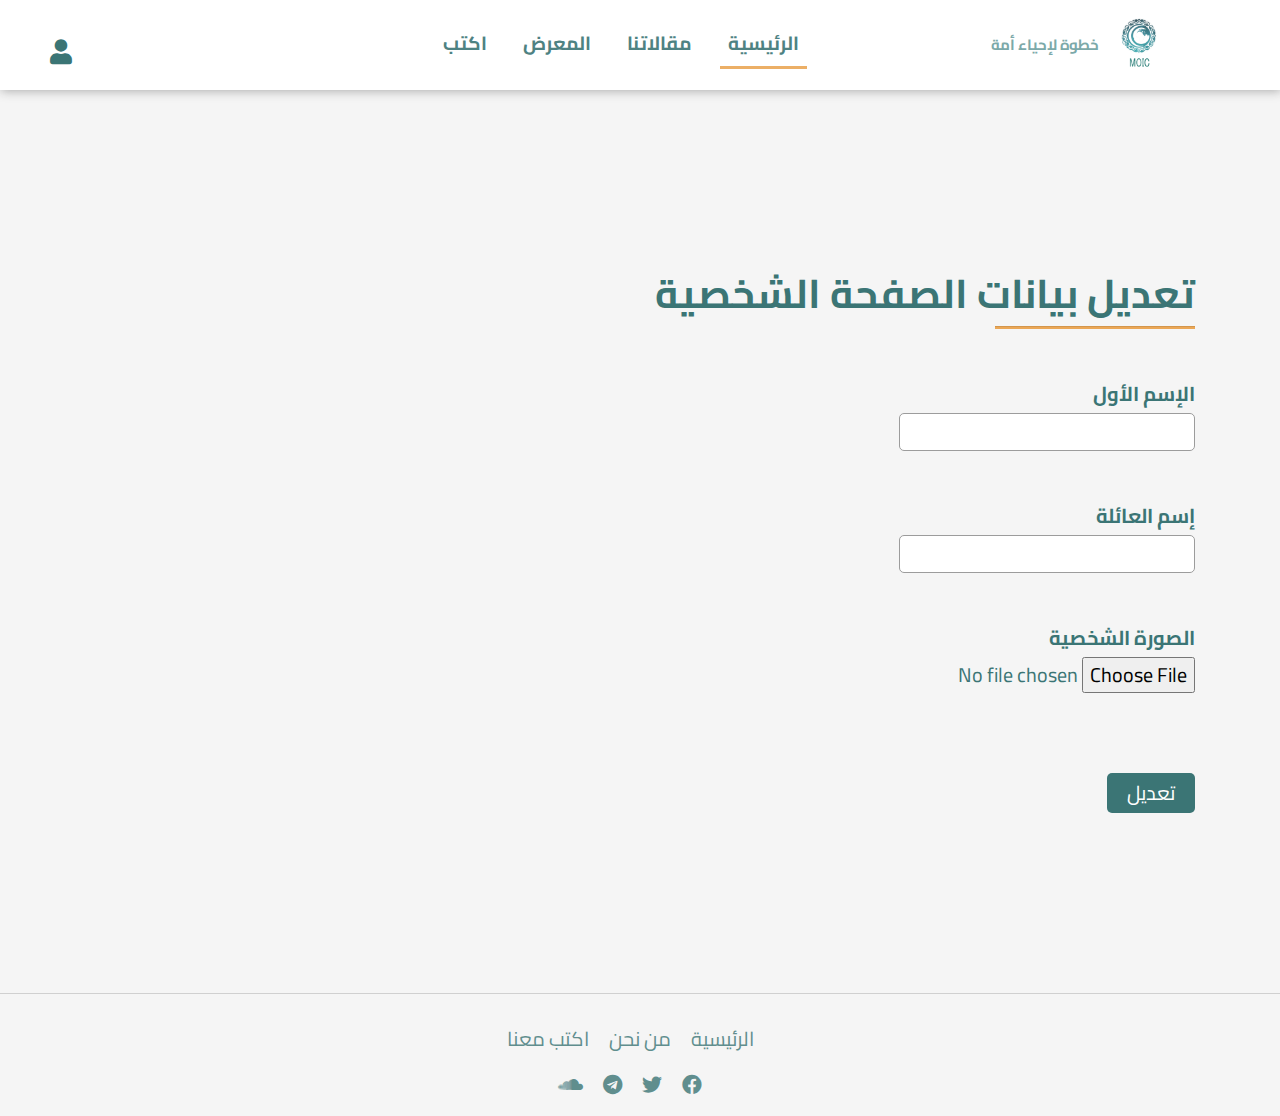
<file: edit-profile.html>
<!DOCTYPE html>
<html lang="en">

<head>
    <meta charset="UTF-8">
    <meta name="viewport" content="width=device-width, initial-scale=1.0">
    <meta name="discription" content="">
    <link rel="stylesheet" href="Css/Partials/navbar.css">
    <link rel="stylesheet" href="Css/Partials/general-styles.css">
    <link rel="stylesheet" href="Css/Partials/footer.css">
    <link rel="stylesheet" href="Css/all.min.css">
    <link rel="stylesheet" href="Css/Partials/bootstrap.min.css">
    <link rel="stylesheet" href="Css/form-style.css">
    <link rel="stylesheet" href="Css/edit-profile.css">
    <title>edit-profile</title>
</head>

<body>

    <!DOCTYPE html>
    <html lang="en">

    <head>
        <meta charset="UTF-8">
        <meta name="viewport" content="width=device-width, initial-scale=1.0">
        <meta name="discription" content="">
        <link href="Css/Partials/navbar.css" rel="stylesheet">
        <link href="Css/Partials/bootstrap.min.css" rel="stylesheet">
        <link href="Css/form-style.css" rel="stylesheet">
        <title> MOIC </title>
    </head>

    <body>
        <!--Start header-->
        <header class="home-header">
            <nav class="navbar navbar-expand-lg navbar-light" id="navbar">
                <div class="container">
                    <div class="logo-indentity">
                        <a class="navbar-brand text-center" href="index.html"><img src="Images/Logo.png" alt="Logo" />
                        </a>
                        <span class="tagline">خطوة لإحياء أمة</span>
                    </div>
                    <button class="navbar-toggler" type="button" data-toggle="collapse" data-target="#navbarNav"
                        aria-controls="navbarNav" aria-expanded="false" aria-label="Toggle navigation">
                        <span class="navbar-toggler-icon"></span>
                    </button>


                    <ul class="list-unstyled dropdown-list d-lg-none d-xs-block">

                    </ul>

                    <div class="collapse navbar-collapse text-center " id="navbarNav">
                        <ul class="navbar-nav d-flex">
                            <li class="nav-item section-elements ">
                                <a class="nav-link Home active-link " href="index.html">الرئيسية</a>
                            </li>

                            <li class="nav-item section-elements">
                                <a class="nav-link" href="articles.html">مقالاتنا</a>
                            </li>

                            <li class="nav-item publish section-elements">
                                <a class="nav-link" href="gallery.html">المعرض</a>
                            </li>

                            <li class="nav-item publish section-elements">
                                <a class="nav-link" href="write-article.html">اكتب</a>
                            </li>
                        </ul>


                        <!--an anonymous user (doesn't login or signup yet)-->
                        <ul class="list-unstyled utilties">
                            <li class="nav-item signup d-none">
                                <a class="nav-link" href="sign-up.html">إشتراك</a>
                            </li>
                            <!--if he is signed in-->
                            <li class="nav-item profile-icon d-lg-block d-none">
                                <i class="fas fa-user"></i>
                                <ul class="profile-dropdown-list inside-profile-dropdown-list list-unstyled d-none">
                                    <h2 class="user-name">نور</h2>
                                    <hr>
                                    <li><a href="profile.html">الصفحة الشخصية</a></li>
                                    <!--if he is an admin -->
                                    <li><a href="login.html">تسجيل خروج</a></li>
                                </ul>
                            </li>
                        </ul>
                        <!---->
                    </div>
                </div>
            </nav>
        </header>
        <!--End header-->
        <!--start form-->
        <section class="form text-right">
            <div class="container">
                <header class="write-header">
                    <h1>تعديل بيانات الصفحة الشخصية</h1>
                </header>
                <hr>
                <form action="profile.html" method="POST">
                    <fieldset>
                        <label for="first-name">الإسم الأول</label>
                        <input type="text" id="first-name" name="first-name">
                    </fieldset>
                    <fieldset>
                        <label for="last-name">إسم العائلة</label>
                        <input type="text" id="last-name" name="last-name">
                    </fieldset>
                    <fieldset>
                        <label for="personal-img">الصورة الشخصية</label>
                        <input type="file" id="personal-img">
                    </fieldset>
                    <button type="submit">تعديل</button>
                </form>
            </div>
        </section>

        <!--end form-->

        <!--Start Footer-->
        <footer>
            <div class="container">
                <div class="options">
                    <ul class="list-unstyled">
                        <li class="active"><a href="">الرئيسية</a></li>
                        <li><a href="WhoAreWe">من نحن</a></li>
                        <li><a href="">اكتب معنا</a></li>
                    </ul>
                </div>
                <div class="social-media">
                    <ul class="list-unstyled">
                        <li><a href=""><i class="fab fa-facebook"></i></a></li>
                        <li><a href=""><i class="fab fa-twitter"></i></a></li>
                        <li><a href=""><i class="fab fa-telegram"></i></a></li>
                        <li><a href=""><i class="fab fa-soundcloud"></i></a></li>
                    </ul>
                </div>
            </div>
        </footer>
        <!--End Footer-->

        <script src="JS/jquery-3.5.1.min.js"></script>
        <script src="JS/popper.min.js"></script>
        <script src="JS/bootstrap.min.js"></script>
        <script src="JS/general-options.js"></script>
    </body>

    </html>
</file>
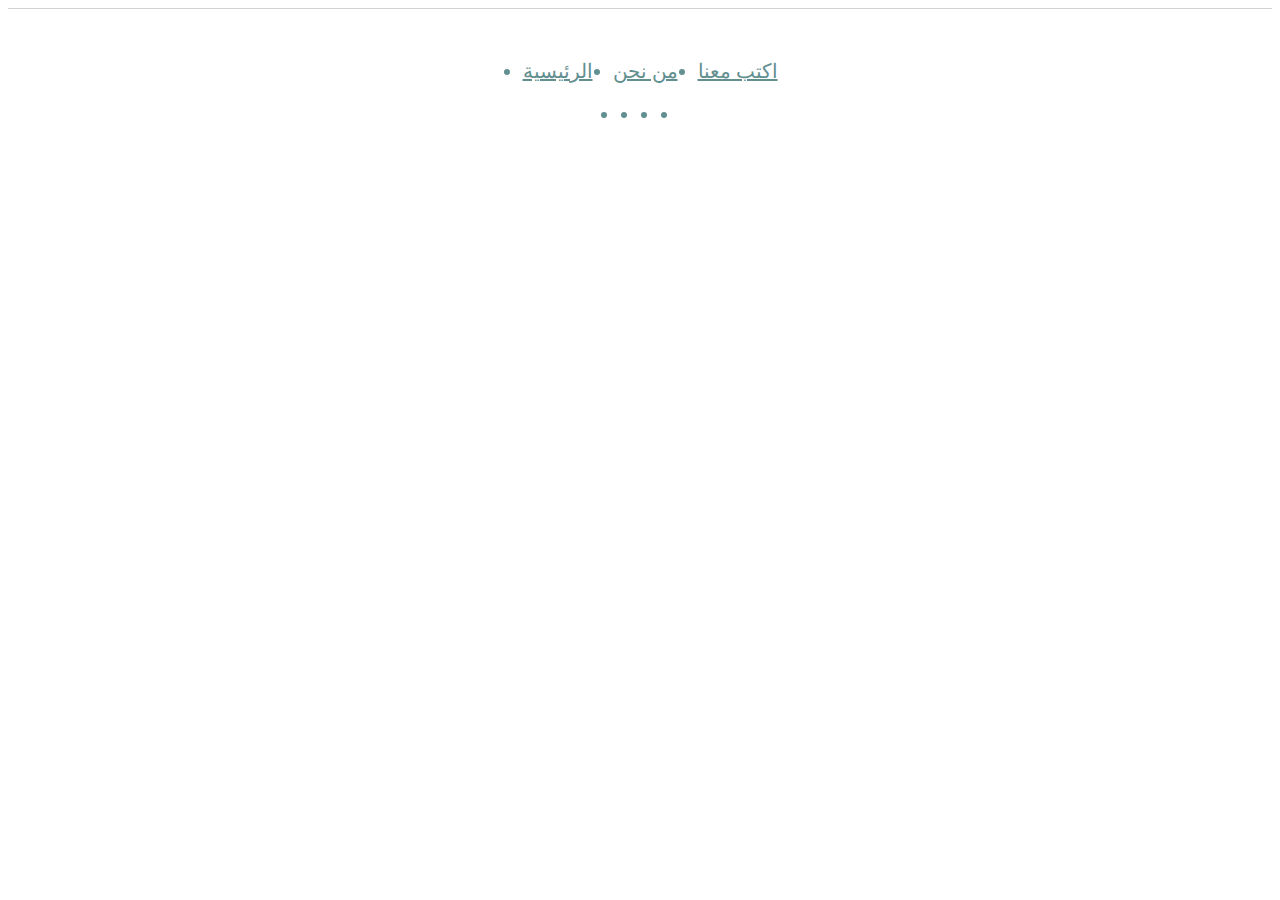
<file: footer.html>
<!DOCTYPE html>
<html lang="en">

<head>
    <meta charset="UTF-8">
    <meta name="viewport" content="width=device-width, initial-scale=1.0">
    <meta name="discription" content="">
    <link rel="stylesheet" href="Css/Partials/footer.css">
    <title>Document</title>
</head>

<body>

    <!--Start Footer-->
    <footer>
        <div class="container">
            <section class="options">
                <ul class="list-unstyled">
                    <li class="active"><a href="">الرئيسية</a></li>
                    <li><a href="WhoAreWe">من نحن</a></li>
                    <li><a href="">اكتب معنا</a></li>
                </ul>
            </section>
            <section class="social-media">
                <ul class="list-unstyled">
                    <li><a href=""><i class="fab fa-facebook"></i></a></li>
                    <li><a href=""><i class="fab fa-twitter"></i></a></li>
                    <li><a href=""><i class="fab fa-telegram"></i></a></li>
                    <li><a href=""><i class="fab fa-soundcloud"></i></a></li>
                </ul>
            </section>
        </div>
    </footer>
    <!--End Footer-->




    <script src="JS/jquery-3.5.1.min.js"></script>
    <script src="JS/popper.min.js"></script>
    <script src="JS/bootstrap.min.js"></script>
</body>

</html>
</file>
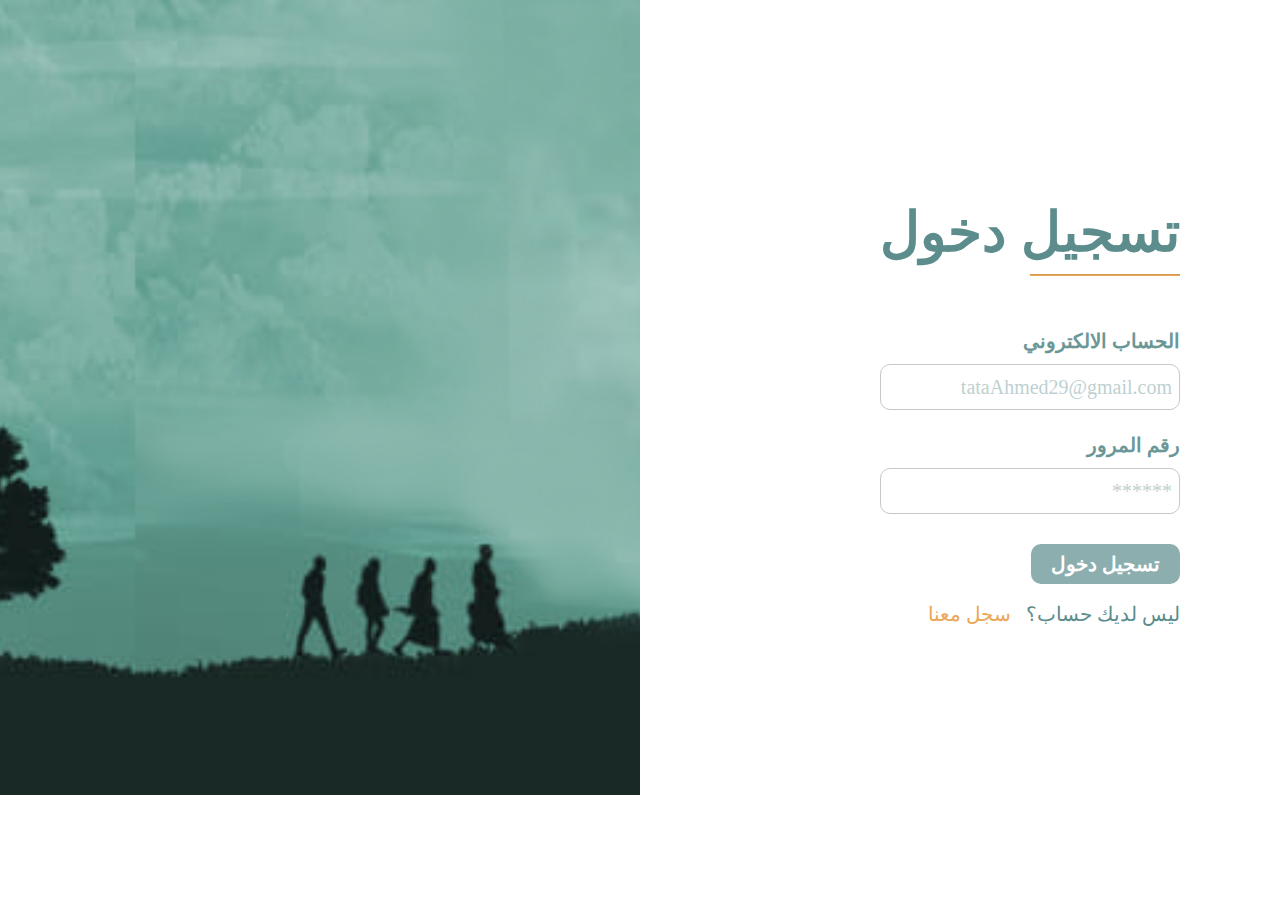
<file: login.html>
<!DOCTYPE html>
<html lang="en">

<head>
    <meta charset="UTF-8">
    <meta name="viewport" content="width=device-width, initial-scale=1.0">
    <meta name="discription" content="">

    <link rel="stylesheet" href="Css/Auth/auth.css">
    <link rel="stylesheet" href="Css/Partials/bootstrap.min.css">

    <title>Login</title>
</head>

<body>

    <div class="body-content">
        <div class="row">
            <div class="login-form form-container text-lg-right text-center col-lg-6 col-12">
                <div class="container">
                    <header>
                        <h1>تسجيل دخول</h1>
                    </header>
                    <hr>
                    <form action="home.html" method="POST">
                        <fieldset class="email-field input ">
                            <label for="email">الحساب الالكتروني</label>
                            <input type="email" id="email" name="email" placeholder="tataAhmed29@gmail.com" required>
                        </fieldset>

                        <fieldset class="password-field input">
                            <label for="password">رقم المرور</label>
                            <input type="password" id="password" name="password" placeholder="******" required>
                            <div class="password-message validation-message"></div>
                        </fieldset>

                        <button type="submit">تسجيل دخول</button>
                        <div class="after-form">
                            <p class="extra-option">ليس لديك حساب؟<a href="sign-up.html">سجل معنا</a></p>
                        </div>
                    </form>
                </div>
            </div>
            <div class="image-container col-6 d-none d-lg-block">
                <div class="image" style="background-image:url('Images/logo3.png')">
                </div>
            </div>
        </div>
    </div>

    <script src="JS/jquery-3.5.1.min.js"></script>
    <script src="JS/popper.min.js"></script>
    <script src="JS/bootstrap.min.js"></script>
    <script src="JS/validation.js"></script>

</body>

</html>
</file>
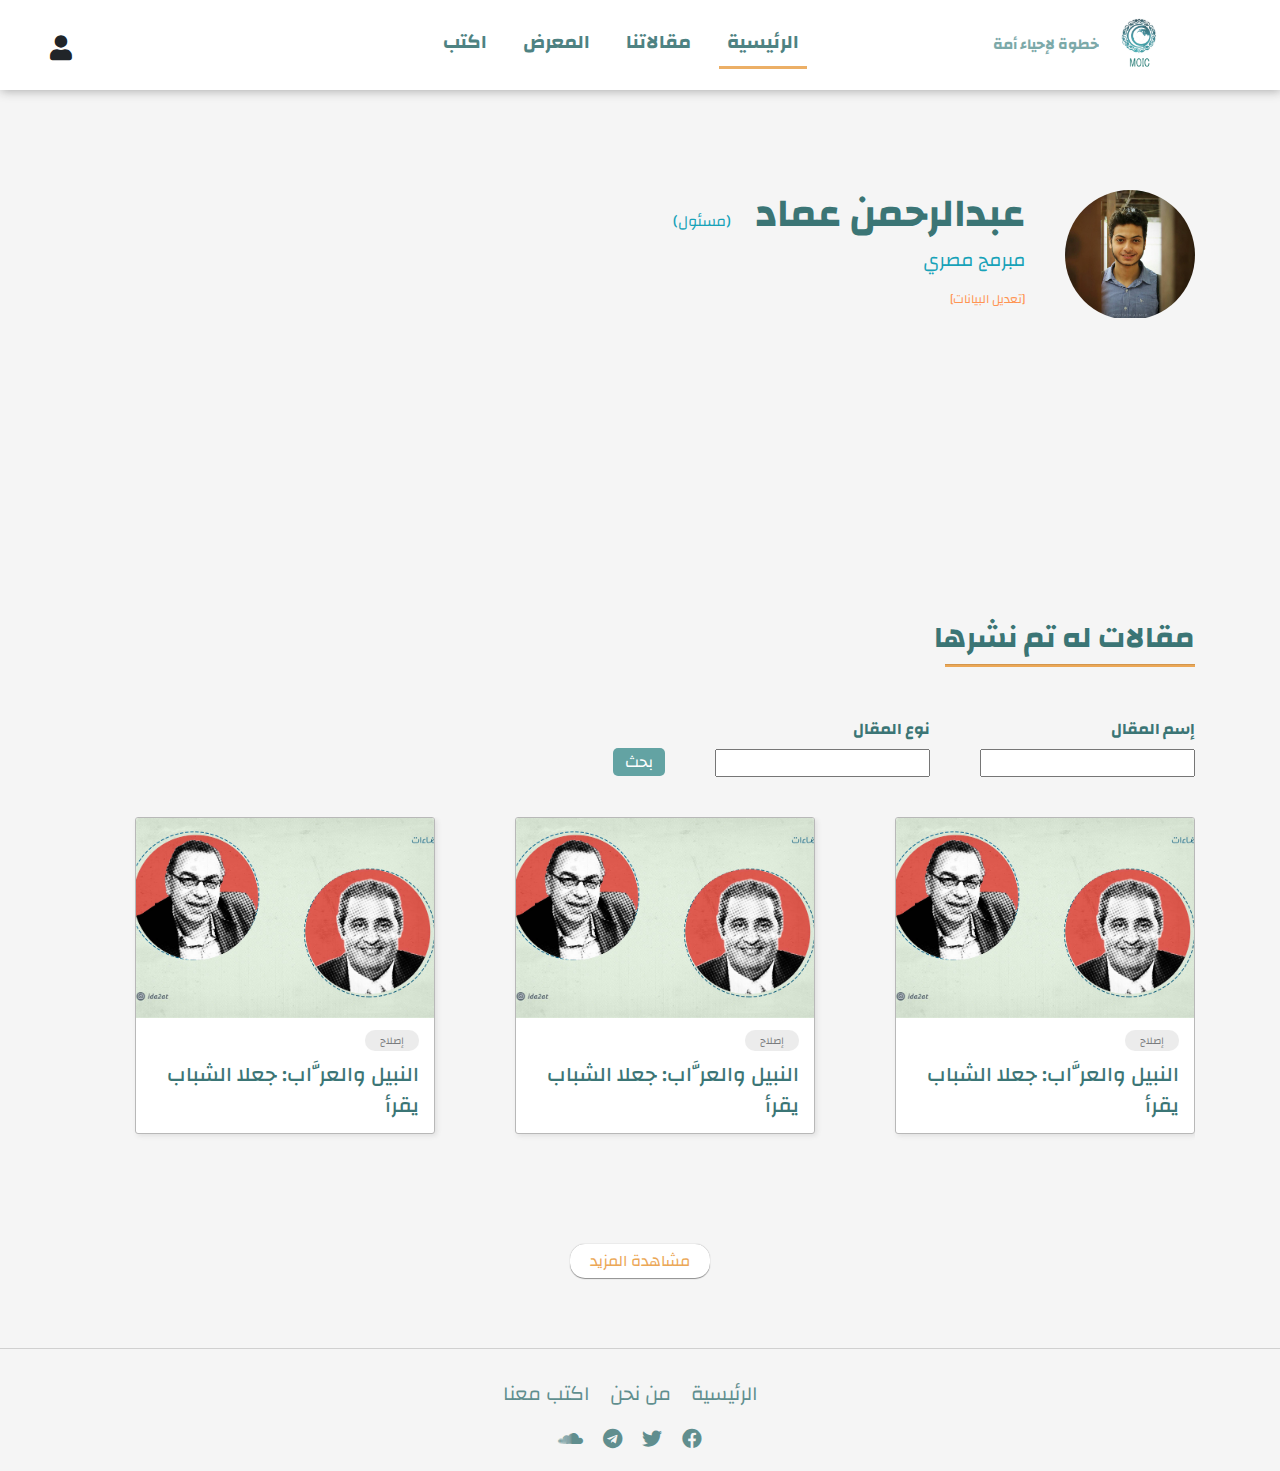
<file: profile.html>
<!DOCTYPE html>
<html lang="en">

<head>
    <meta charset="UTF-8">
    <meta name="viewport" content="width=device-width, initial-scale=1.0">
    <meta name="discription" content="">
    <link rel="stylesheet" href="Css/Partials/navbar.css">
    <link rel="stylesheet" href="Css/Partials/footer.css">
    <link rel="stylesheet" href="Css/Partials/general-styles.css">
    <link rel="stylesheet" href="Css/Partials/bootstrap.min.css">
    <link rel="stylesheet" href="Css/articles.css">
    <link rel="stylesheet" href="Css/profile.css">
    <link rel="stylesheet" href="Css/all.min.css">

    <title>profile</title>
</head>

<body>

    <!--Start header-->
    <header class="home-header">
        <nav class="navbar navbar-expand-lg navbar-light" id="navbar">
            <div class="container">
                <div class="logo-indentity">
                    <a class="navbar-brand text-center" href="index.html"><img src="Images/Logo.png" alt="Logo" />
                    </a>
                    <span class="tagline">خطوة لإحياء أمة</span>
                </div>
                <button class="navbar-toggler" type="button" data-toggle="collapse" data-target="#navbarNav"
                    aria-controls="navbarNav" aria-expanded="false" aria-label="Toggle navigation">
                    <span class="navbar-toggler-icon"></span>
                </button>


                <ul class="list-unstyled dropdown-list d-lg-none d-xs-block">

                </ul>

                <div class="collapse navbar-collapse text-center " id="navbarNav">
                    <ul class="navbar-nav d-flex">
                        <li class="nav-item section-elements ">
                            <a class="nav-link Home active-link " href="index.html">الرئيسية</a>
                        </li>

                        <li class="nav-item section-elements">
                            <a class="nav-link" href="articles.html">مقالاتنا</a>
                        </li>

                        <li class="nav-item publish section-elements">
                            <a class="nav-link" href="gallery.html">المعرض</a>
                        </li>

                        <li class="nav-item publish section-elements">
                            <a class="nav-link" href="write-article.html">اكتب</a>
                        </li>
                    </ul>


                    <!--an anonymous user (doesn't login or signup yet)-->
                    <ul class="list-unstyled utilties">
                        <li class="nav-item signup d-none">
                            <a class="nav-link" href="sign-up.html">إشتراك</a>
                        </li>
                        <!--if he is signed in-->
                        <li class="nav-item profile-icon d-lg-block d-none">
                            <i class="fas fa-user"></i>
                            <ul class="profile-dropdown-list inside-profile-dropdown-list list-unstyled d-none">
                                <h2 class="user-name">نور</h2>
                                <hr>
                                <li><a href="profile.html">الصفحة الشخصية</a></li>
                                <!--if he is an admin -->
                                <li><a href="login.html">تسجيل خروج</a></li>
                            </ul>
                        </li>
                    </ul>
                    <!---->
                </div>
            </div>
        </nav>
    </header>
    <!--End header-->
    <!--Start user info -->
    <section class="user-info">
        <div class="container">
            <div class="profile-img"><img src="Images/abdo.jpg" alt="profile image"></div>
            <section class="text-info">
                <div class="main-info">
                    <!--user name-->
                    <h1>عبدالرحمن عماد</h1>
                    <!--If he's not an admin, don't put it -->
                    <span class="admin-identity">(مسئول)</span>
                </div>
                <p>مبرمج مصري</p>
                <a href="edit-profile.html">[تعديل البيانات]</a>
            </section>
        </div>
    </section>
    <!--End user info -->
    <!--Start published-articles info-->
    <section class="articles-style">
        <div class="container">
            <header>
                <h1 class="headline articles-header text-right">
                    مقالات له تم نشرها
                </h1>
            </header>
            <hr class="hr-article-style">
            <form action="" method="GET" class="text-right search-form">
                <fieldset>
                    <label for="article-name">إسم المقال</label>
                    <input type="text" id="article-name" name="article-name">
                </fieldset>
                <fieldset>
                    <label for="article-type">نوع المقال</label>
                    <input type="text" id="article-type" name="article-type">
                </fieldset>
                <button type="submit">بحث</button>
            </form>
            <section class="articles">
                <div class="row ">
                    <article class="article col-lg-4 col-md-12">
                        <div class="content">
                            <div class="row">
                                <!--put article image here  !!!!-->
                                <div class="article-image  col-12"
                                    style="background-image: url(Images/نبيل،-توفيق.jpg)">
                                </div>

                                <div class="article-info col-12">
                                    <span class=article-category>إصلاح</span>
                                    <!--put article category here  !!!!-->
                                    <header>
                                        <h3 class="article-header">النبيل
                                            <!--put article title here  !!!!-->
                                            والعرَّاب:
                                            جعلا الشباب
                                            يقرأ
                                        </h3>
                                    </header>
                                    <div class="article-options">
                                        <i class="fas fa-ellipsis-h"></i>
                                        <div class="options-list d-none">
                                            <form action="">
                                                <button class="delete-button" type="submit"><i
                                                        class="far fa-trash-alt"></i></button>
                                            </form>
                                            <a href="write-article.html" class="edit-article"><i
                                                    class="fas fa-edit"></i></a>
                                        </div>
                                    </div>
                                </div>

                            </div>
                        </div>
                    </article>
                    <article class="article col-lg-4 col-md-12">
                        <div class="content">
                            <div class="row">
                                <!--put article image here  !!!!-->
                                <div class="article-image  col-12"
                                    style="background-image: url(Images/نبيل،-توفيق.jpg)">
                                </div>

                                <div class="article-info col-12">
                                    <span class=article-category>إصلاح</span>
                                    <!--put article category here  !!!!-->
                                    <header>
                                        <h3 class="article-header">النبيل
                                            <!--put article title here  !!!!-->
                                            والعرَّاب:
                                            جعلا الشباب
                                            يقرأ
                                        </h3>
                                    </header>
                                    <div class="article-options">
                                        <i class="fas fa-ellipsis-h"></i>
                                        <div class="options-list d-none">
                                            <form action="">
                                                <button class="delete-button" type="submit"><i
                                                        class="far fa-trash-alt"></i></button>
                                            </form>
                                            <a href="write-article.html" class="edit-article"><i
                                                    class="fas fa-edit"></i></a>
                                        </div>
                                    </div>
                                </div>

                            </div>
                        </div>
                    </article>
                    <article class="article col-lg-4 col-md-12">
                        <div class="content">
                            <div class="row">
                                <!--put article image here  !!!!-->
                                <div class="article-image  col-12"
                                    style="background-image: url(Images/نبيل،-توفيق.jpg)">
                                </div>

                                <div class="article-info col-12">
                                    <span class=article-category>إصلاح</span>
                                    <!--put article category here  !!!!-->
                                    <header>
                                        <h3 class="article-header">النبيل
                                            <!--put article title here  !!!!-->
                                            والعرَّاب:
                                            جعلا الشباب
                                            يقرأ
                                        </h3>
                                    </header>
                                    <div class="article-options">
                                        <i class="fas fa-ellipsis-h"></i>
                                        <div class="options-list d-none">
                                            <form action="">
                                                <button class="delete-button" type="submit"><i
                                                        class="far fa-trash-alt"></i></button>
                                            </form>
                                            <a href="write-article.html" class="edit-article"><i
                                                    class="fas fa-edit"></i></a>
                                        </div>
                                    </div>
                                </div>

                            </div>
                        </div>
                    </article>
                </div>
            </section>
            <a href="Article.html"><span class="see-more text-center">مشاهدة المزيد</span></a>
        </div>
    </section>
    <!--End published-articles info-->
    <!--Start Footer-->
    <footer>
        <div class="container">
            <section class="options">
                <ul class="list-unstyled">
                    <li class="active"><a href="">الرئيسية</a></li>
                    <li><a href="WhoAreWe">من نحن</a></li>
                    <li><a href="">اكتب معنا</a></li>
                </ul>
            </section>
            <section class="social-media">
                <ul class="list-unstyled">
                    <li><a href=""><i class="fab fa-facebook"></i></a></li>
                    <li><a href=""><i class="fab fa-twitter"></i></a></li>
                    <li><a href=""><i class="fab fa-telegram"></i></a></li>
                    <li><a href=""><i class="fab fa-soundcloud"></i></a></li>
                </ul>
            </section>
        </div>
    </footer>
    <!--End Footer-->




    <script src="JS/jquery-3.5.1.min.js"></script>
    <script src="JS/popper.min.js"></script>
    <script src="JS/bootstrap.min.js"></script>
    <script src="JS/general-options.js"></script>

</body>

</html>
</file>
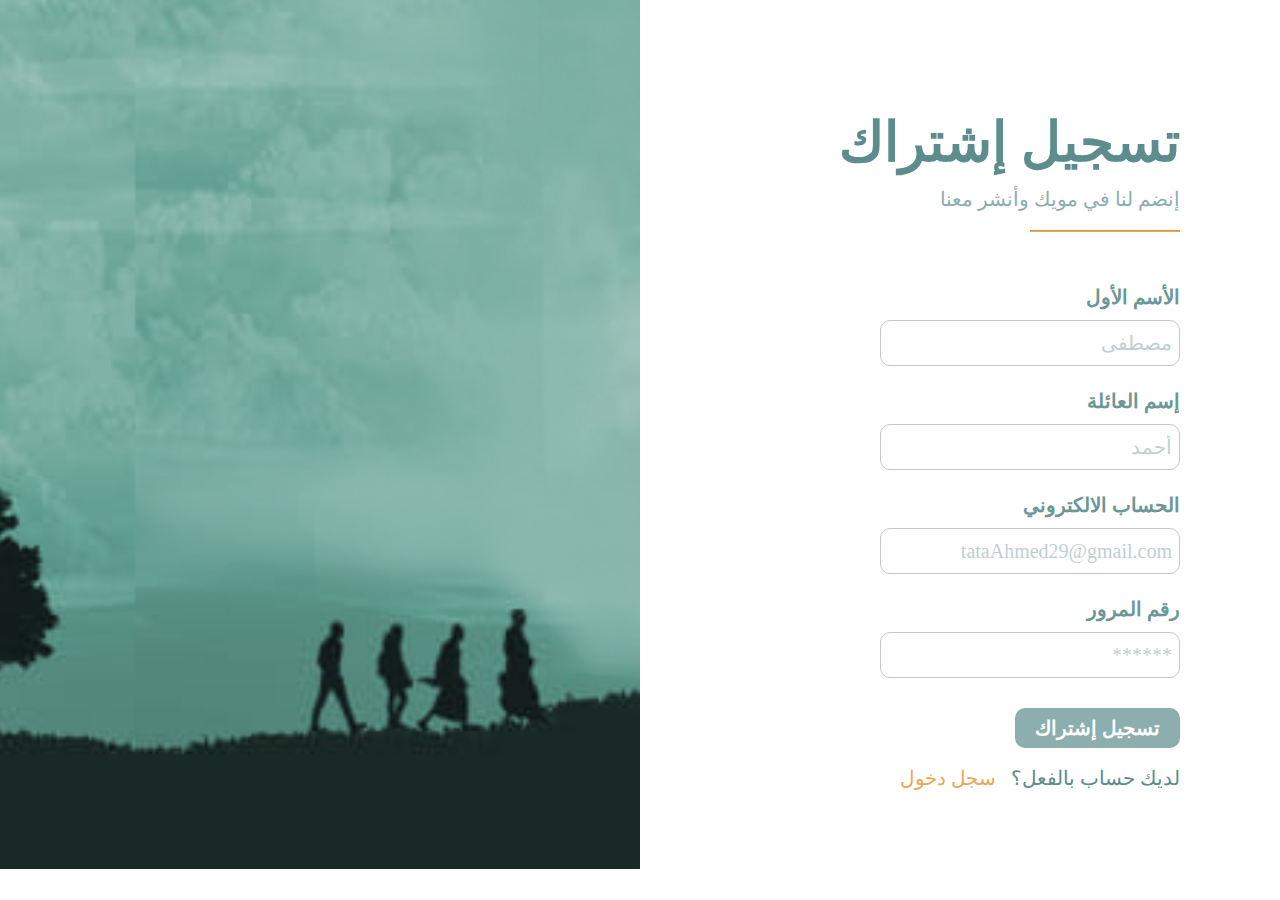
<file: sign-up.html>
<!DOCTYPE html>
<html lang="en">

<head>
    <meta charset="UTF-8">
    <meta name="viewport" content="width=device-width, initial-scale=1.0">
    <meta name="discription" content="">
    <link rel="stylesheet" href="Css/Auth/auth.css">
    <link rel="stylesheet" href="Css/Partials/bootstrap.min.css">

    <title>Login</title>
</head>

<body>

    <div class="body-content">
        <div class="row">
            <div class="signup-form form-container text-lg-right text-center col-lg-6 col-12">
                <div class="container">
                    <header>
                        <h1>تسجيل إشتراك</h1>
                        <p>إنضم لنا في مويك وأنشر معنا</p>
                        <hr>
                    </header>
                    <form action="index.html" method="POST">

                        <fieldset class="first-name-field input">
                            <label for="first-name">الأسم الأول</label>
                            <input type="text" id="first-name" name="first-name" placeholder="مصطفى" required>
                        </fieldset>

                        <fieldset class="last-name-field input">
                            <label for="last-name">إسم العائلة</label>
                            <input type="text" id="last-name" name="last-name" placeholder="أحمد" required>
                        </fieldset>

                        <fieldset class="email-field input">
                            <label for="email">الحساب الالكتروني</label>
                            <input type="email" id="email" name="email" placeholder="tataAhmed29@gmail.com" required>
                        </fieldset>

                        <fieldset class="password-field input">
                            <label for="password">رقم المرور</label>
                            <input type="password" id="password" name="password" placeholder="******" required>
                            <div class="password-message validation-message"></div>
                        </fieldset>

                        <button type="submit">تسجيل إشتراك</button>
                        <div class="after-form">
                            <p class="extra-option">لديك حساب بالفعل؟<a href="login.html">سجل دخول</a></p>
                        </div>
                    </form>
                </div>
            </div>

            <div class="image-container col-6 d-none d-lg-block">
                <div class="image" style="background-image:url('Images/logo3.png')">
                </div>
            </div>
        </div>
    </div>


    <script src="JS/jquery-3.5.1.min.js"></script>
    <script src="JS/popper.min.js"></script>
    <script src="JS/bootstrap.min.js"></script>
    <script src="JS/validation.js"></script>

</body>

</html>
</file>
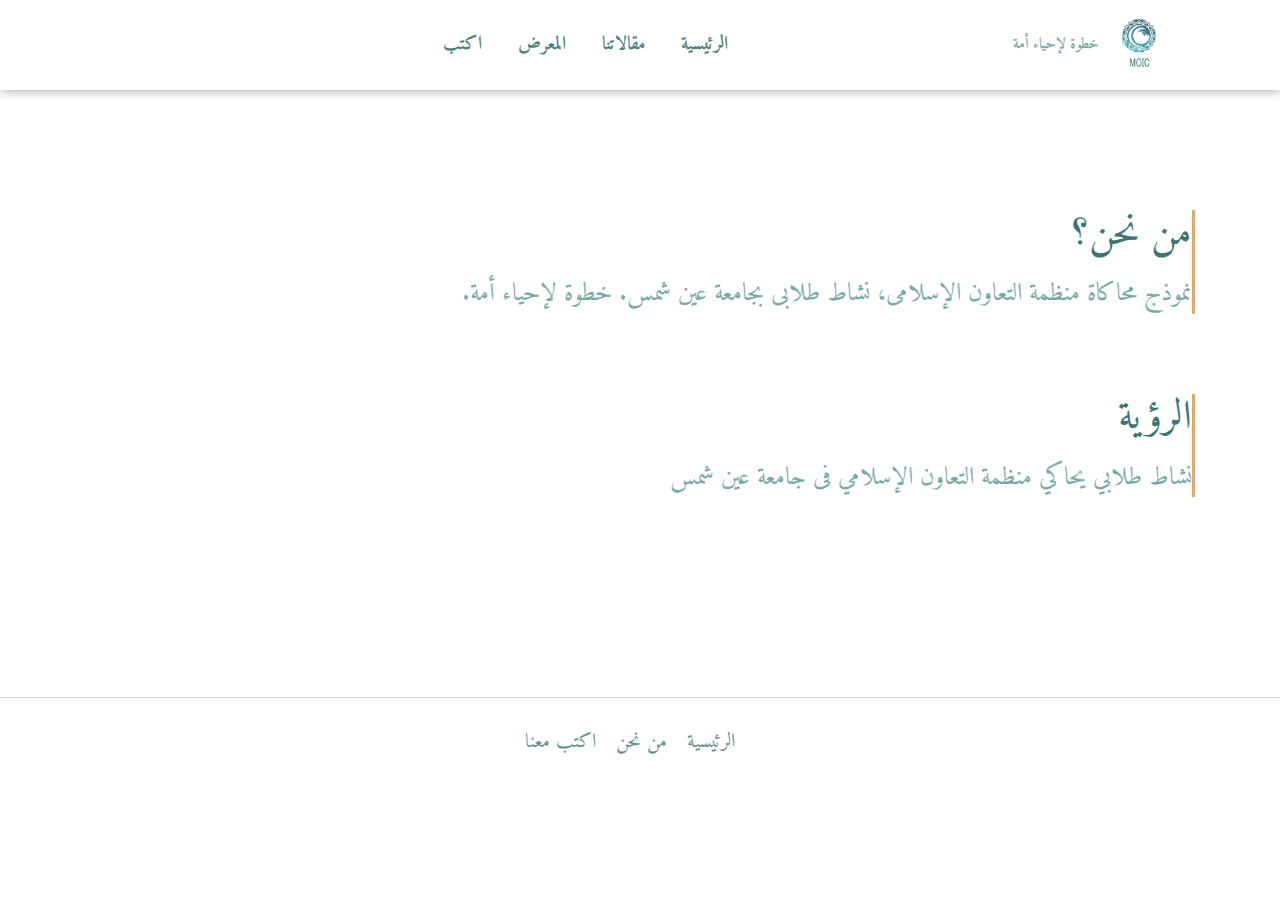
<file: whoarewe.html>
<!DOCTYPE html>
<html lang="en">

<head>
    <meta charset="UTF-8">
    <meta name="viewport" content="width=device-width, initial-scale=1.0">
    <meta name="discription" content="">
    <title>من نحن</title>
    <link rel="stylesheet" href="Css/Partials/bootstrap.min.css">
    <link rel="stylesheet" href="Css/Partials/footer.css">
    <link rel="stylesheet" href="Css/Partials/navbar.css">
    <link rel="stylesheet" href="Css/who-are-we.css">
</head>

<body>

    <!--Start header-->
    <header class="home-header">
        <nav class="navbar navbar-expand-lg navbar-light" id="navbar">
            <div class="container">
                <div class="logo-indentity">
                    <a class="navbar-brand text-center" href="index.html"><img src="Images/Logo.png" alt="Logo" />
                    </a>
                    <span class="tagline">خطوة لإحياء أمة</span>
                </div>
                <button class="navbar-toggler" type="button" data-toggle="collapse" data-target="#navbarNav"
                    aria-controls="navbarNav" aria-expanded="false" aria-label="Toggle navigation">
                    <span class="navbar-toggler-icon"></span>
                </button>


                <ul class="list-unstyled dropdown-list d-lg-none d-xs-block">

                </ul>

                <div class="collapse navbar-collapse text-center " id="navbarNav">
                    <ul class="navbar-nav d-flex">
                        <li class="nav-item section-elements ">
                            <a class="nav-link Home active-link " href="index.html">الرئيسية</a>
                        </li>

                        <li class="nav-item section-elements">
                            <a class="nav-link" href="articles.html">مقالاتنا</a>
                        </li>

                        <li class="nav-item publish section-elements">
                            <a class="nav-link" href="gallery.html">المعرض</a>
                        </li>

                        <li class="nav-item publish section-elements">
                            <a class="nav-link" href="write-article.html">اكتب</a>
                        </li>
                    </ul>


                    <!--an anonymous user (doesn't login or signup yet)-->
                    <ul class="list-unstyled utilties">
                        <li class="nav-item signup d-none">
                            <a class="nav-link" href="sign-up.html">إشتراك</a>
                        </li>
                        <!--if he is signed in-->
                        <li class="nav-item profile-icon d-lg-block d-none">
                            <i class="fas fa-user"></i>
                            <ul class="profile-dropdown-list inside-profile-dropdown-list list-unstyled d-none">
                                <h2 class="user-name">نور</h2>
                                <hr>
                                <li><a href="profile.html">الصفحة الشخصية</a></li>
                                <!--if he is an admin -->
                                <li><a href="login.html">تسجيل خروج</a></li>
                            </ul>
                        </li>
                    </ul>
                    <!---->
                </div>
            </div>
        </nav>
    </header>
    <!--End header-->
    <!--Start info-->
    <section class="whoarewe-info">
        <div class="container">
            <section class="whoarewe text-right">
                <header>
                    <h2>من نحن؟</h2>
                </header>
                <p>نموذج محاكاة منظمة التعاون الإسلامى، نشاط طلابى
                    بجامعة عين شمس. خطوة لإحياء أمة.</p>
            </section>

            <section class="vision text-right">
                <header>
                    <h2>الرؤية</h2>
                </header>
                <p>نشاط طلابي يحاكي منظمة التعاون الإسلامي فى جامعة عين شمس</p>
            </section>
        </div>
    </section>
    <!--End info-->

    <!--Start Footer-->
    <footer>
        <div class="container">
            <div class="options">
                <ul class="list-unstyled">
                    <li class="active"><a href="">الرئيسية</a></li>
                    <li><a href="WhoAreWe">من نحن</a></li>
                    <li><a href="">اكتب معنا</a></li>
                </ul>
            </div>
            <div class="social-media">
                <ul class="list-unstyled">
                    <li><a href=""><i class="fab fa-facebook"></i></a></li>
                    <li><a href=""><i class="fab fa-twitter"></i></a></li>
                </ul>
            </div>
        </div>
    </footer>
    <!--End Footer-->

    <script src="JS/jquery-3.5.1.min.js"></script>
    <script src="JS/popper.min.js"></script>
    <script src="JS/bootstrap.min.js"></script>
    <script src="JS/general-options.js"></script>
</body>

</html>
</file>
<file: Css/Partials/navbar.css>
/* Start Navbar Style */
@import url("https://fonts.googleapis.com/css2?family=Amiri:wght@700&display=swap");
nav {
  font-weight: bold;
  
  width: 100%;
  z-index: 10;
  font-size: 1.2em;
  -webkit-box-shadow: 0.8px 0.8px 10px #adadad;
  box-shadow: 0.8px 0.8px 10px #aaaaaa;
  background-color: white;
  padding-top: 0 !important;
  padding-bottom: 0 !important; }
  nav .logo-indentity {
    display: flex;
    align-items: center; }
  nav .tagline {
    font-size: 15px;
    color: #458585;
    opacity: 0.7; }
  nav a.navbar-brand {
    height: 90px; }
    nav a.navbar-brand img {
      height: 100% !important; }
  nav ul.navbar-nav {
    opacity: 0.9;
    display: -webkit-box;
    display: -ms-flexbox;
    margin: auto;
    margin-left: 340px;
    display: flex;
    justify-content: space-around; }
    nav ul.navbar-nav li {
      padding: 10px;
      font-size: 19px; }
  nav a {
    color: #3B7575 !important; }
    nav a:hover {
      color: #EBA756 !important; }
  nav .signup {
    background-color: #EBA756;
    border-radius: 13px;
    font-weight: bold;
    font-size: 12px; }
    nav .signup:hover {
      background-color: #f1b469; }
    nav .signup a {
      color: white !important; }

/* End Navbar Style */
@media (max-width: 800px) {
  .active-link {
    border: none; } }

/*# sourceMappingURL=navbar.css.map */
</file>
<file: Css/Partials/general-styles.css>
/* Start General Style */
@import url("https://fonts.googleapis.com/css2?family=Cairo:wght@300&display=swap");
@import url("https://fonts.googleapis.com/css2?family=Changa:wght@200;300&display=swap");
* {
  padding: 0;
  margin: 0;
  -webkit-box-sizing: border-box;
  box-sizing: border-box; }

body {
  background-color: whitesmoke !important;
  font-size: 20px;
  color: #3B7575;
  direction: rtl;
  font-family: Changa !important; }

/* End General Style */
/* start UTILITIES Style */
.active-link {
  border-bottom: 3px solid #EBA756; }

hr {
  background-color: #EBA756;
  height: 1.5px !important;
  width: 150px;
  margin-top: 0 !important;
  margin-bottom: 50px !important; }

.headline {
  color: #3B7575;
  font-size: 50px;
  font-weight: bold; }

.image {
  overflow: hidden;
  background-position: center;
  background-size: cover; }

span.see-more {
  display: block;
  width: 140px;
  width: fit-content;
  margin: 30px auto;
  background-color: white;
  border: none;
  color: #EBA756;
  padding: 5px 20px;
  border-radius: 15px;
  -webkit-box-shadow: 0 0.5px 1px #8d8d8d;
  box-shadow: 0 0.5px 1px #8d8d8d;
  cursor: pointer; }
  span.see-more:hover {
    -webkit-transform: scale(1.03, 1.03);
    -ms-transform: scale(1.03, 1.03);
    transform: scale(1.03, 1.03); }

.profile-icon {
  left: 50px;
  top: 35px;
  position: absolute;
  cursor: pointer; }
  .profile-icon i {
    font-size: 25px; }
  .profile-icon .profile-dropdown-list {
    background-color: white;
    color: #3B7575;
    font-weight: bold;
    width: 200px;
    align-items: flex-start;
    padding: 10px;
    z-index: 10;
    box-shadow: 1px 1px 5px #939393;
    display: flex;
    flex-direction: column;
    position: absolute !important;
    left: 5px;
    top: 50px; }
    .profile-icon .profile-dropdown-list .user-name {
      font-weight: bold;
      font-size: 18px; }
    .profile-icon .profile-dropdown-list hr {
      height: 1px !important;
      margin-bottom: 10px !important; }
    .profile-icon .profile-dropdown-list li {
      margin-bottom: 10px;
      font-size: 16px; }
      .profile-icon .profile-dropdown-list li a {
        cursor: pointer; }

button {
  border: none; }

a {
  text-decoration: none !important; }

/* End UTILITIES Style */

/*# sourceMappingURL=general-styles.css.map */
</file>
<file: Css/Partials/footer.css>
/*
* Prefixed by https://autoprefixer.github.io
* PostCSS: v7.0.29,
* Autoprefixer: v9.7.6
* Browsers: last 4 version
*/
footer {
  opacity: 0.8;
  color: #3B7575;
  border-top: 1px solid #c7c7c7;
  padding: 30px 0 0;
  font-size: 20px; }
  footer ul {
    display: -webkit-box;
    display: -ms-flexbox;
    display: flex;
    -webkit-box-align: center;
    -ms-flex-align: center;
    align-items: center;
    -webkit-box-pack: center;
    -ms-flex-pack: center;
    justify-content: center; }
    footer ul li {
      margin-right: 20px; }
      footer ul li a {
        color: #3B7575; }
        footer ul li a:hover {
          color: #EBA756 !important; }

/*# sourceMappingURL=footer.css.map */
</file>
<file: Css/form-style.css>
/* Start General Style */
@import url("https://fonts.googleapis.com/css2?family=Cairo:wght@300&display=swap");
body {
  font-size: 20px;
  color: #3B7575 !important;
  direction: rtl;
  font-family: Cairo, -apple-system, BlinkMacSystemFont, segoe ui, Roboto, helvetica neue, Arial, sans-serif, apple color emoji, segoe ui emoji, segoe ui symbol, noto color emoji !important; }

.form {
  font-weight: bold;
  padding: 180px 0; }
  .form .write-header h1 {
    font-weight: bold; }
  .form hr {
    width: 110px;
    margin-bottom: 40px; }
  .form label {
    margin-bottom: 4px;
    display: block;
    color: #3B7575 !important; }
  .form fieldset {
    font-size: 1em;
    margin-bottom: 50px; }
  .form input:not([type="file"]) {
    padding: 3px 10px;
    outline: none;
    border-radius: 5px;
    border: 0.5px solid #9c9c9c; }
    .form input:not([type="file"]):focus {
      border: 0.5px solid #EBA756; }
  .form select {
    border: 0.5px solid #9c9c9c;
    outline: none;
    border-radius: 5px;
    padding: 2px 10px;
    margin-bottom: 7px; }
  .form button {
    background-color: #3B7575;
    outline: none;
    border: none;
    margin-top: 30px;
    border-radius: 5px;
    padding: 5px 20px;
    cursor: pointer;
    color: white; }

/*# sourceMappingURL=form-style.css.map */
</file>
<file: Css/edit-profile.css>
hr{
    width:200px !important;
}
</file>
<file: Css/Auth/auth.css>
/* Start General Style */
* {
  padding: 0;
  margin: 0;
  -webkit-box-sizing: border-box;
  box-sizing: border-box; }

body {
  font-size: 20px !important;
  color: #5C8C8C;
  direction: rtl;
  font-family: "Calibri" !important; }

/* End General Style */
/*start form style*/
.body-content {
  overflow: hidden;
  /*end form style*/
  /*start MOIC image style*/ }
  .body-content p {
    opacity: 0.7; }
  .body-content .col-6 {
    padding-left: 0;
    padding-right: 0; }
  .body-content hr {
    background-color: #EBA756;
    height: 1px;
    width: 150px;
    margin-top: 0;
    margin-bottom: 50px; }
  .body-content .login-form {
    padding: 150px 100px !important; }
  .body-content .form-container {
    padding: 60px 100px;
    overflow: hidden;
    margin-top: 50px;
    color: #5C8C8C; }
    .body-content .form-container header h1 {
      color: #5C8C8C;
      font-weight: bold;
      font-size: 55px; }
    .body-content .form-container form {
      margin-top: 50px; }
      .body-content .form-container form fieldset {
        margin-top: 20px; }
        .body-content .form-container form fieldset label {
          opacity: 0.9;
          font-weight: bold;
          display: block;
          font-size: 20px; }
        .body-content .form-container form fieldset input {
          color: #5C8C8C;
          outline: none;
          border: 1px solid #c8c8c8;
          padding: 7px;
          border-radius: 10px;
          width: 300px; }
          .body-content .form-container form fieldset input:focus {
            border: 1px solid #EBA756; }
        .body-content .form-container form fieldset ::-webkit-input-placeholder {
          opacity: 0.4;
          color: #5C8C8C; }
        .body-content .form-container form fieldset ::-moz-placeholder {
          opacity: 0.4;
          color: #5C8C8C; }
        .body-content .form-container form fieldset :-ms-input-placeholder {
          opacity: 0.4;
          color: #5C8C8C; }
        .body-content .form-container form fieldset ::-ms-input-placeholder {
          opacity: 0.4;
          color: #5C8C8C; }
        .body-content .form-container form fieldset ::placeholder {
          opacity: 0.4;
          color: #5C8C8C; }
      .body-content .form-container form button {
        background-color: #5C8C8C;
        border: none;
        color: white;
        padding: 5px 20px;
        border-radius: 10px;
        opacity: 0.7;
        margin: 30px 0 5px;
        font-weight: bold;
        font-size: 20px;
        cursor: pointer; }
        .body-content .form-container form button:hover {
          opacity: 1; }
      .body-content .form-container form .after-form {
        margin-top: 10px; }
        .body-content .form-container form .after-form .extra-option {
          opacity: 1; }
          .body-content .form-container form .after-form .extra-option a {
            color: #EBA756;
            margin-right: 15px; }
  .body-content .image-container .image {
    overflow: hidden;
    background-size: cover;
    background-position: 150px -150px;
    height: 120%;
    background-image: url("../Images/logo3.png"); }
  .body-content .image-container .image-content {
    position: absolute;
    top: 100px;
    left: 220px; }
    .body-content .image-container .image-content img {
      width: 300px; }

/*end MOIC image style*/
@media (max-width: 992px) {
  label[for=email] {
    padding-left: 152px; }

  label[for=password] {
    padding-left: 210px; }

  label[for=first-name] {
    padding-left: 200px; }

  label[for=last-name] {
    padding-left: 200px; } }

/*# sourceMappingURL=auth.css.map */
</file>
<file: Css/articles.css>
/* start general style*/
@import url("https://fonts.googleapis.com/css2?family=Amiri:wght@700&display=swap");
/* end general style*/
/* Start Articles Style */
.articles-style {
  padding: 250px 0 40px; }
  .articles-style form.search-form {
    display: flex;
    align-items: center;
    margin-bottom: 40px; }
    .articles-style form.search-form fieldset {
      color: #3B7575;
      margin-left: 50px;
      display: flex;
      flex-direction: column; }
      .articles-style form.search-form fieldset label {
        font-weight: bold; }
    .articles-style form.search-form button {
      margin-top: 30px;
      background-color: #63a3a3;
      padding: 2px 12px;
      border-radius: 5px;
      border: none;
      color: white;
      cursor: pointer; }
      .articles-style form.search-form button:hover {
        background-color: #4a8a8a; }
  .articles-style .articles {
    overflow: hidden; }
    .articles-style .articles .article {
      margin-bottom: 60px; }
    .articles-style .articles .article .content {
      box-shadow: 8px 8px 8px #727272;
      background-color: white;
      overflow: hidden;
      margin-left: 50px;
      margin-bottom: 20px;
      border: 1px solid #b8b8b8;
      box-shadow: 2px 2px 5px #e0e0e0;
      cursor: pointer;
      border-radius: 3px;
      transition: all 0.4s; }
      .articles-style .articles .article .content:hover {
        box-shadow: 2px 2px 5px #e0e0e0;
        transform: scale(1.03, 1.03); }
      .articles-style .articles .article .content .article-image {
        background-position: center;
        background-size: cover;
        height: 200px; }
      .articles-style .articles .article .content .article-info {
        padding: 12px 30px !important;
        display: flex;
        flex-direction: column;
        align-items: flex-start; }
        .articles-style .articles .article .content .article-info h3 {
          margin-bottom: 0;
          text-align: right;
          line-height: 1.5;
          color: #3B7575;
          font-size: 1.3em; }
        .articles-style .articles .article .content .article-info .article-category {
          opacity: 0.6;
          background-color: #E1E1E1;
          padding: 3px 15px;
          font-size: 0.65em;
          border-radius: 10px;
          margin-bottom: 8px; }
      .articles-style .articles .article .content .writer-info {
        display: flex;
        align-items: center; }
        .articles-style .articles .article .content .writer-info .writer-img {
          margin-top: 20px;
          width: 27px;
          margin-left: 10px;
          height: 27px; }
          .articles-style .articles .article .content .writer-info .writer-img img {
            max-width: 100%;
            max-height: 200px;
            border-radius: 50%; }
        .articles-style .articles .article .content .writer-info h3 {
          font-size: 15px;
          margin-top: 20px; }
    .articles-style .articles .article-options {
      margin-top: 20px;
      display: flex;
      position: absolute;
      top: 115px;
      right: 250px; }
      .articles-style .articles .article-options .options-list {
        border-radius: 5px;
        z-index: 20;
        display: flex;
        align-items: center;
        position: absolute;
        top: -40px;
        right: -3px;
        padding: 7px;
        background-color: whitesmoke;
        box-shadow: 3px 3px 8px #cacaca; }
        .articles-style .articles .article-options .options-list button {
          width: 0;
          margin-left: 30px; }
          .articles-style .articles .article-options .options-list button i {
            font-size: 12px;
            cursor: pointer; }
            .articles-style .articles .article-options .options-list button i:hover {
              color: #FF9452; }
        .articles-style .articles .article-options .options-list a.edit-article {
          color: #3B7575;
          font-size: 12px; }
          .articles-style .articles .article-options .options-list a.edit-article:hover {
            color: #FF9452; }

/* End Articles Style */

/*# sourceMappingURL=articles.css.map */
</file>
<file: Css/profile.css>
/* start general style*/
@import url("https://fonts.googleapis.com/css2?family=Amiri:wght@700&display=swap");
/* end general style*/
.user-info {
  margin-top: 100px; }
  .user-info .container {
    display: flex; }
  .user-info .profile-img {
    width: 130px;
    height: 130px;
    margin-bottom: 50px;
    overflow: hidden;
    border-radius: 50%; }
    .user-info .profile-img img {
      height: auto;
      width: 100%; }
  .user-info .text-info {
    font-size: 1.2em;
    margin-right: 40px;
    display: flex;
    flex-direction: column;
    align-items: flex-start; }
    .user-info .text-info .main-info h1 {
      color: #3B7575;
      font-weight: bold;
      display: inline-block; }
    .user-info .text-info .main-info .admin-identity {
      font-size: 0.8em !important;
      display: inline-block;
      margin-right: 20px; }
    .user-info .text-info a {
      font-size: 0.65em !important;
      color: #FF9452 !important; }
      .user-info .text-info a:hover {
        color: #e27836 !important; }

.articles-style h1 {
  font-size: 30px; }
.articles-style hr {
  width: 250px; }

/*# sourceMappingURL=profile.css.map */
</file>
<file: Css/who-are-we.css>
/* Start General Style */
@import url("https://fonts.googleapis.com/css2?family=Amiri:wght@700&display=swap");
* {
  padding: 0;
  margin: 0;
  -webkit-box-sizing: border-box;
  box-sizing: border-box; }

body {
  font-size: 20px;
  color: #3B7575;
  direction: rtl;
  font-family: "Amiri", serif !important; }

/* End General Style */
/* start UTILITIES Style */
p {
  color: #1b7272 !important;
  opacity: 0.6;
  font-size: 25px;
  padding-top: 10px !important; }

/* end UTILITIES Style */
/*Start info Style*/
.whoarewe-info {
  padding: 120px 0; }
  .whoarewe-info header.whoarewe-header {
    font-size: 70px;
    border-radius: 10px;
    font-weight: bold; }
  .whoarewe-info section {
    border-right: 3px solid #EBA756;
    margin-bottom: 80px; }
    .whoarewe-info section header h2 {
      font-size: 40px !important; }

/*End info Style*/

/*# sourceMappingURL=who-are-we.css.map */
</file>
